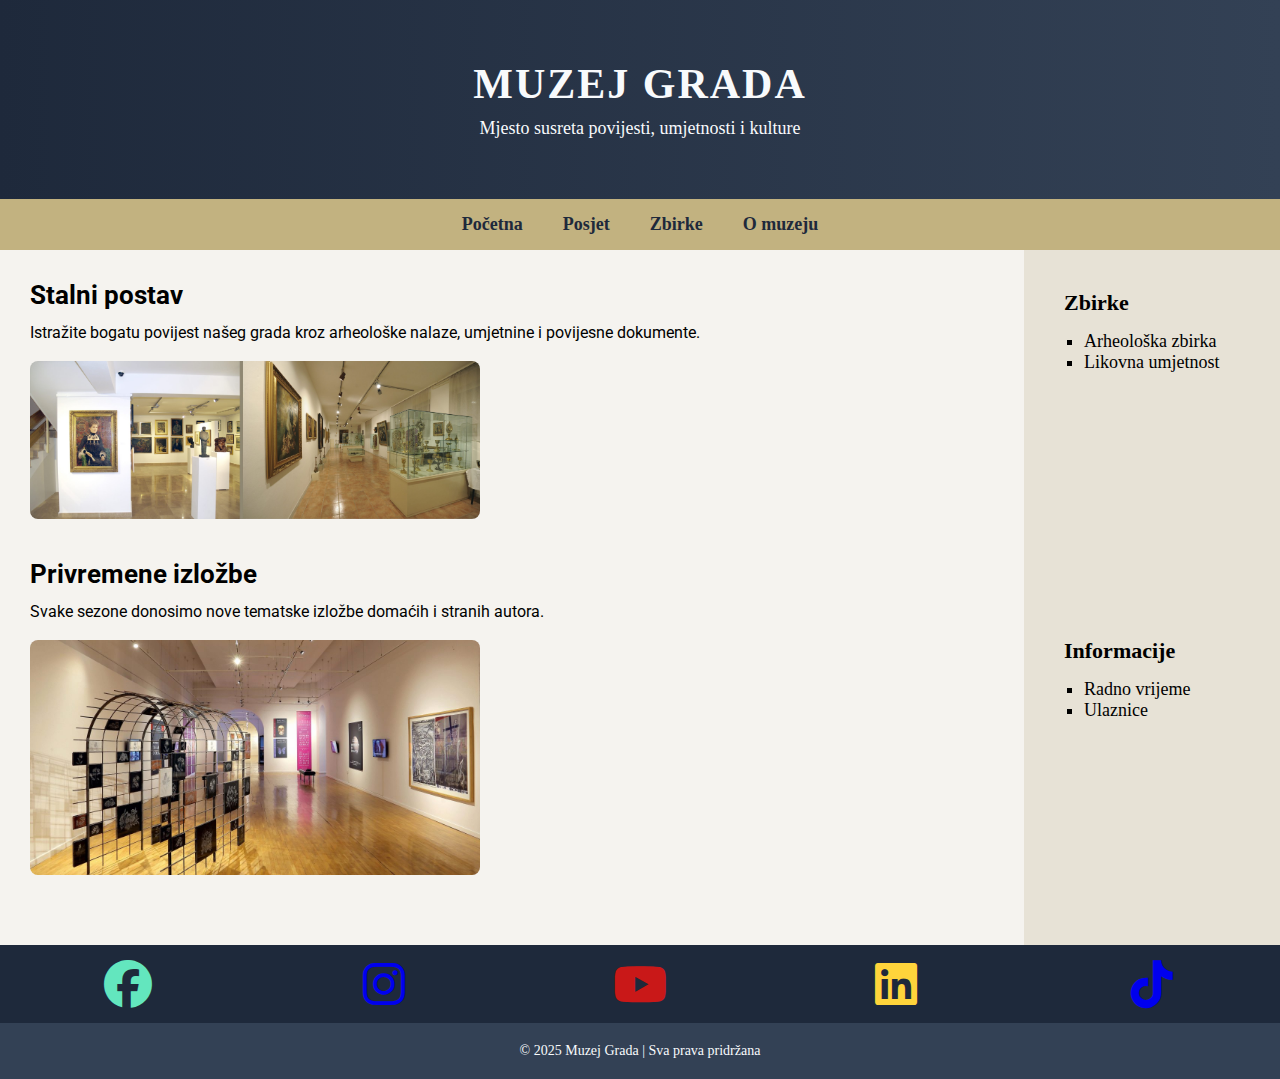
<file: index.html>
<!DOCTYPE html>
<html lang="hr">
<head>
    <meta charset="UTF-8">
    <meta name="viewport" content="width=device-width, initial-scale=1.0">
    <title>Muzej Grada</title>
    <link rel="stylesheet" href="style.css">
    <link rel="stylesheet"
      href="https://cdnjs.cloudflare.com/ajax/libs/font-awesome/6.5.1/css/all.min.css">


    <!-- Google font za sadržaj -->
    <link href="https://fonts.googleapis.com/css2?family=Roboto&display=swap" rel="stylesheet">
</head>
<body>

<div class="parent">

    <!-- HERO -->
    <div class="div1">
        <h1>MUZEJ GRADA</h1>
        <p>Mjesto susreta povijesti, umjetnosti i kulture</p>
    </div>

    <!-- NAVIGACIJA -->
    <div class="div2">
        <a href="Početna.html">Početna</a>
        <a href="Posjet.html">Posjet</a>
        <a href="Zbirke.html">Zbirke</a>
        <a href="O muzeju.html">O muzeju</a>
    </div>

    <!-- SADRŽAJ -->
    <div class="div3">

        <div class="clanak">
            <h2>Stalni postav</h2>
            <p>
                Istražite bogatu povijest našeg grada kroz arheološke nalaze,
                umjetnine i povijesne dokumente.
            </p>
            <img src="slike/stalno.jpg" alt="Stalni postav muzeja">
        </div>

        <div class="clanak">
            <h2>Privremene izložbe</h2>
            <p>
                Svake sezone donosimo nove tematske izložbe domaćih i stranih autora.
            </p>
            <img src="slike/privremena.jpg" alt="Privremena izložba">
        </div>

    </div>

    <!-- KATEGORIJE -->
    <div class="div10 kategorija">
        <h3>Zbirke</h3>
        <ul>
            <li>Arheološka zbirka</li>
            <li>Likovna umjetnost</li>
        </ul>
    </div>

    <div class="div11 kategorija">
        <h3>Informacije</h3>
        <ul>
            <li>Radno vrijeme</li>
            <li>Ulaznice</li>
        </ul>
    </div>

    <!-- DRUŠTVENE MREŽE -->
    <div class="div4 social">
        <a href="https://www.facebook.com">
            <i class="fa-brands fa-facebook fa-3x" style="color: #63E6BE;"></i>
        </a>
    </div>

    <div class="div5 social">
        <a href="https://www.instagram.com">
            <i class="fa-brands fa-instagram fa-3x"></i>

        </a>
    </div>

    <div class="div6 social">
        <a href="https://www.youtube.com">
           <i class="fa-brands fa-youtube fa-3x" style="color: #c91818;"></i>
        </a>
    </div>

    <div class="div7 social">
        <a href="https://ba.linkedin.com/">
           <i class="fa-brands fa-linkedin fa-3x" style="color: #FFD43B;"></i>
        </a>
    </div>

    <div class="div8 social">
        <a href="https://www.tiktok.com/explore">
            <i class="fa-brands fa-tiktok fa-3x"></i>
        </a>
    </div>

    <!-- FOOTER -->
    <div class="div12 footer">
        <p>© 2025 Muzej Grada | Sva prava pridržana</p>
    </div>

</div>

</body>
</html>
</file>
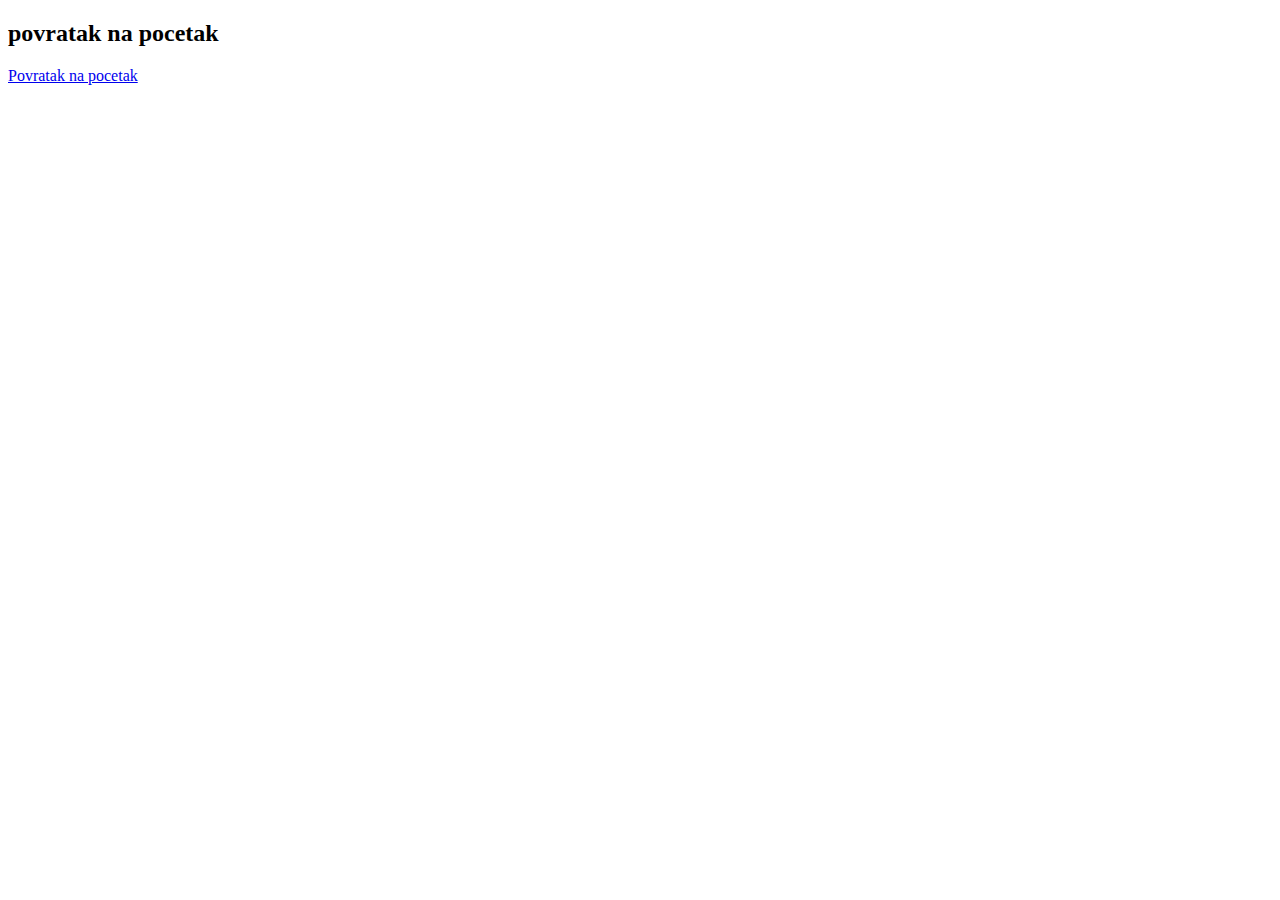
<file: O muzeju.html>
<!DOCTYPE html>
<html lang="en">
<head>
    <meta charset="UTF-8">
    <meta name="viewport" content="width=device-width, initial-scale=1.0">
    <title>Document</title>
</head>
<body>
    <h2>povratak na pocetak</h2>
    <a href="index.html">Povratak na pocetak</a>
</body>
</html>
</file>
<file: style.css>
* {
    margin: 0;
    padding: 0;
    box-sizing: border-box;
}

/* =========================
   OSNOVNI GRID
========================= */
.parent {
    display: grid;
    grid-template-columns: repeat(5, 1fr);
    grid-template-rows: auto auto 1fr 1fr auto auto;
    min-height: 100vh;
    background-color: #f5f3ef;
}

/* FONTOVI */
.div1,
.div2,
.div4,
.div5,
.div6,
.div7,
.div8,
.div12 {
    font-family: "Georgia", "Times New Roman", serif;
}

.div3 {
    font-family: 'Roboto', sans-serif;
}

.kategorija {
    font-family: Georgia, "Times New Roman", serif;
}

/* =========================
   GRID POZICIJE
========================= */
.div1 { grid-area: 1 / 1 / 2 / 6; }
.div2 { grid-area: 2 / 1 / 3 / 6; }
.div3 { grid-area: 3 / 1 / 6 / 5; }
.div10 { grid-area: 3 / 5 / 4 / 6; }
.div11 { grid-area: 4 / 5 / 6 / 6; }
.div4 { grid-area: 6 / 1 / 7 / 2; }
.div5 { grid-area: 6 / 2 / 7 / 3; }
.div6 { grid-area: 6 / 3 / 7 / 4; }
.div7 { grid-area: 6 / 4 / 7 / 5; }
.div8 { grid-area: 6 / 5 / 7 / 6; }
.div12 { grid-area: 7 / 1 / 8 / 6; }

/* =========================
   STILOVI SEKCIJA
========================= */

/* HERO */
.div1 {
    background: linear-gradient(to right, #1e293b, #334155);
    color: #f8fafc;
    text-align: center;
    padding: 60px 20px;
}

.div1 h1 {
    font-size: 42px;
    letter-spacing: 2px;
}

.div1 p {
    font-size: 18px;
    margin-top: 10px;
}

/* NAVIGACIJA */
.div2 {
    display: flex;
    justify-content: center;
    gap: 40px;
    background: #c2b280;
    padding: 15px;
}

.div2 a {
    color: #1e293b;
    text-decoration: none;
    font-size: 18px;
    font-weight: bold;
}

.div2 a:hover {
    text-decoration: underline;
}

/* SADRŽAJ */
.div3 {
    padding: 30px;
}

.clanak {
    margin-bottom: 40px;
}

.clanak h2 {
    font-size: 26px;
    margin-bottom: 10px;
}

.clanak p {
    font-size: 16px;
    line-height: 1.6;
    margin-bottom: 15px;
}

.clanak img {
    width: 100%;
    max-width: 450px;
    display: block;
    border-radius: 8px;
}

/* KATEGORIJE */
.kategorija {
    background: #e7e2d6;
    padding: 40px;
    font-size: 18px;
}

.kategorija h3 {
    margin-bottom: 15px;
    font-size: 22px;
}

.kategorija ul {
    list-style-type: square;
    padding-left: 20px;
}

/* DRUŠTVENE MREŽE */
.div4,
.div5,
.div6,
.div7,
.div8 {
    background: #1e293b;
    text-align: center;
    padding: 15px;
}

.social img {
    filter: brightness(0) invert(1);
}

/* FOOTER */
.div12 {
    background: #334155;
    color: #f8fafc;
    text-align: center;
    padding: 20px;
    font-size: 14px;
}

/* =========================
   TABLET
========================= */
@media (min-width: 681px) and (max-width: 1024px) {
    .parent {
        grid-template-columns: 2fr 1fr;
        gap: 10px;
    }

    .div1,
    .div2,
    .div4,
    .div5,
    .div6,
    .div7,
    .div8,
    .div12 {
        grid-column: 1 / 3;
    }

    .div4,
    .div5,
    .div6,
    .div7,
    .div8 {
        display: flex;
        justify-content: space-around;
    }
}

/* =========================
   MOBITEL
========================= */
@media (max-width: 680px) {
    .parent {
        grid-template-columns: 1fr;
    }

    .div2 {
        flex-direction: column;
        gap: 10px;
    }

    .div4,
    .div5,
    .div6,
    .div7,
    .div8 {
        display: flex;
        justify-content: space-around;
    }
}
</file>
